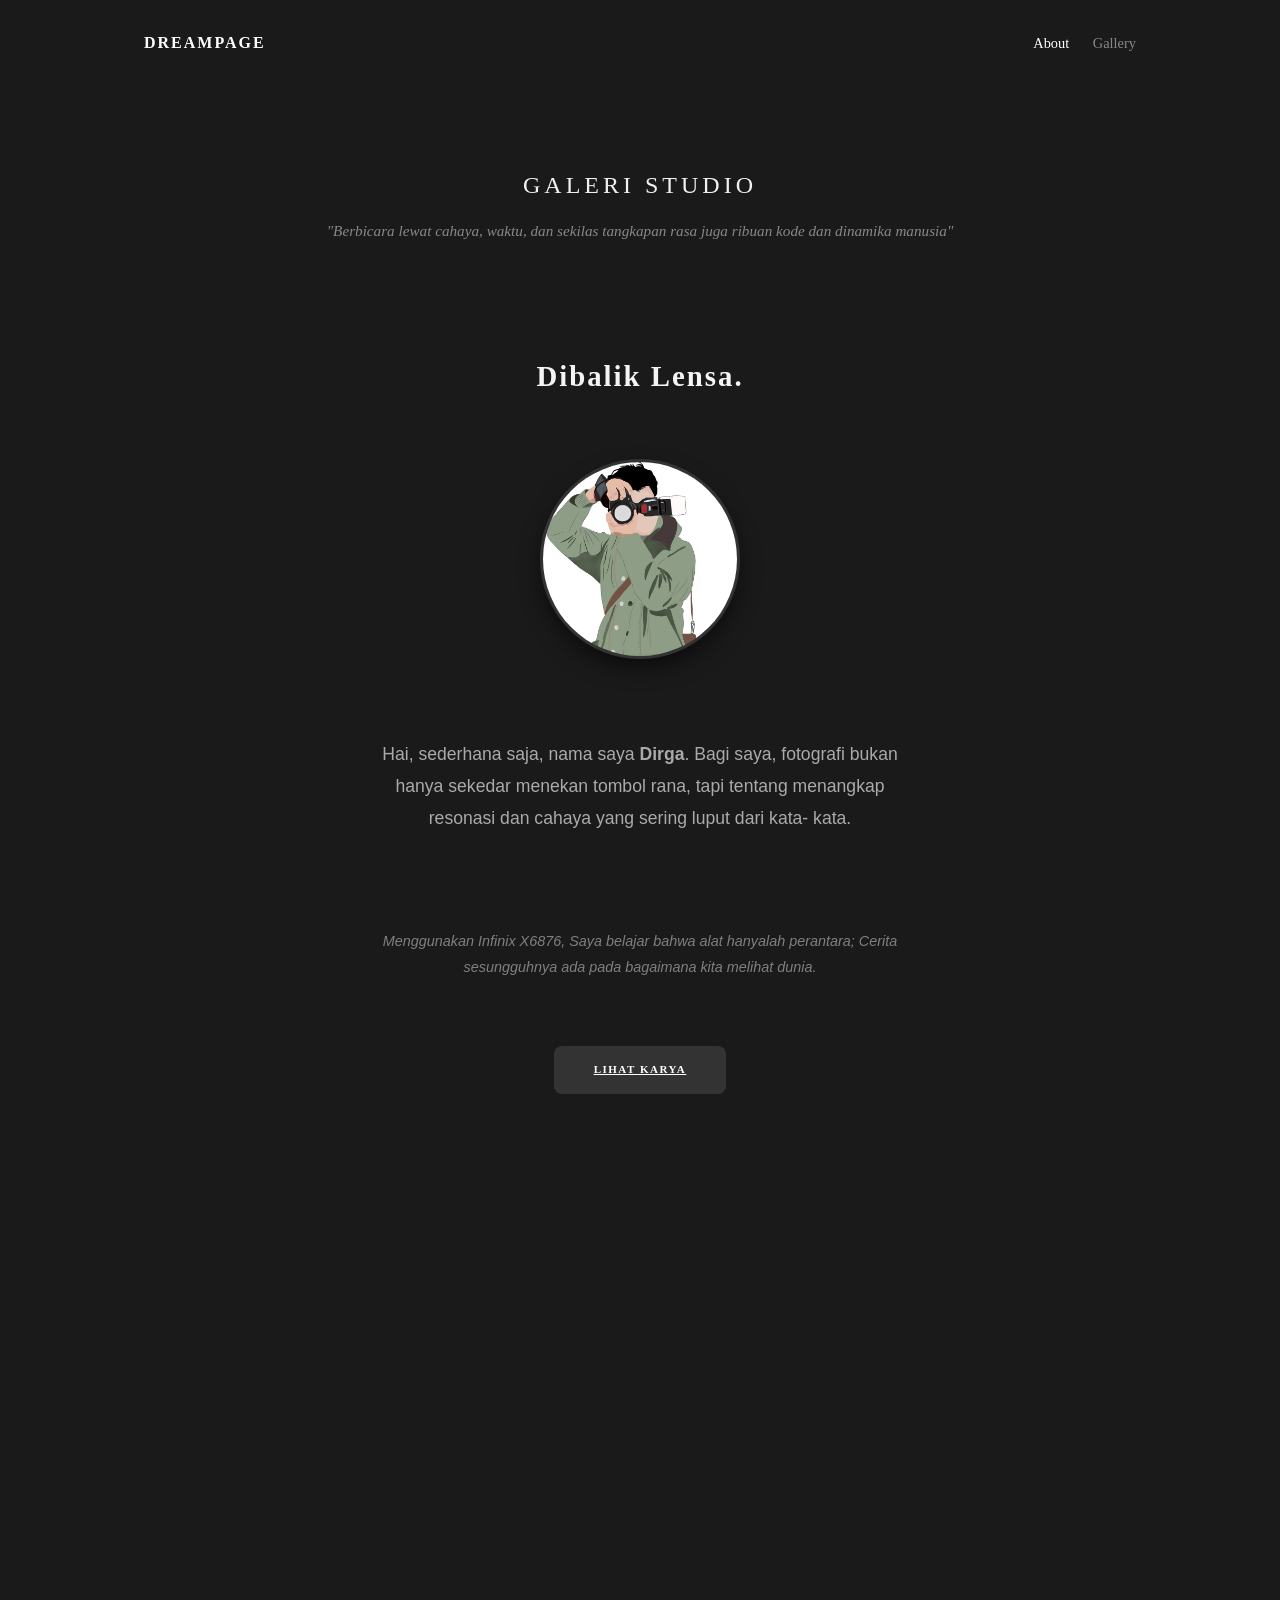
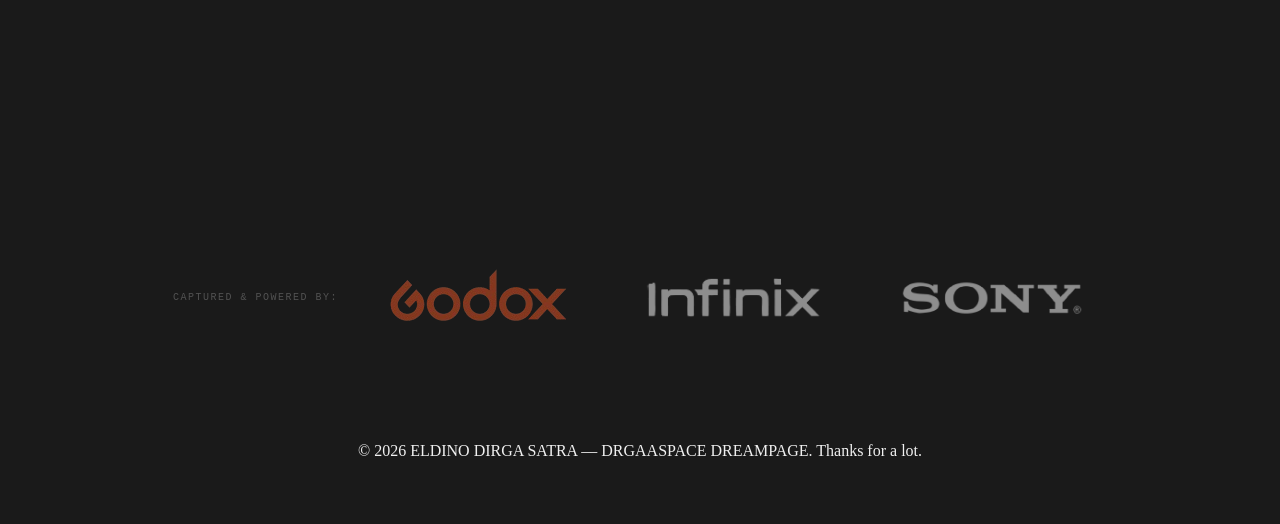
<file: index.html>
<!DOCTYPE html>
<html lang="id">
<head>
    <meta charset="UTF-8">
    <meta name="viewport" content="width=device-width, initial-scale=1.0">
    <title>Galeri Dirga | Cahaya & Rasa</title>
    <link rel="stylesheet"
    href="style.css">
    </head>
    <body>
      <nav class="navbar">
        <div class="logo">
          DREAMPAGE
        </div>
        <div class="nav-links">
          <a href="index.html" class="active">
            About
          </a>
          <a href="gallery.html">Gallery</a>
        </div>
      </nav>
      
      <header class="fade-in">
       <h1>Galeri Studio</h1>
        <p class="subtitle">"Berbicara lewat cahaya, waktu, dan sekilas tangkapan rasa juga ribuan kode dan dinamika manusia"</p>
      </header>
      
      <main class="container-about">
        <section class="about-me item">
                <h2>Dibalik Lensa.</h2>
                
                <img src="dirga.jpg" alt="Gambar author" class="profil-img">
      <p>
        Hai, sederhana saja, nama saya <strong>Dirga</strong>.
        Bagi saya, fotografi bukan hanya sekedar menekan tombol rana,
        tapi tentang menangkap resonasi dan cahaya yang sering luput dari kata- kata.
      </p>
      <p class="sub-text">
        Menggunakan <em>Infinix X6876</em>,
        Saya belajar bahwa alat hanyalah perantara;
        Cerita sesungguhnya ada pada bagaimana kita melihat dunia.
      </p>
      <a href="gallery.html" class="btn-primary">Lihat Karya</a>
        </section>
        
        <section class="guestbook item">
                  <div class="container-about">
                    <section id="contact">
          <h2>Tinggalkan Pesan</h2>
          <p class="sub-text">
            Tinggalkan Kritik dan Saran disini.
          </p>
          <form action="https://formspree.io/f/mqegbkzw" method="post" class="massage-form">
            <input type="text" name="name"
            placeholder="Nama Kamu...." required>
            <textarea name="massage" placeholder="Pesan Untuk Author" rows="4" required></textarea>
            <button type="submit">Kirim Pesan
            
            </button>
           
          </form>
        </div>
        <div class="social-link">
          <p>Temukan saya di</p>
          <div class="social-icons">
            <a href="https://www.instagram.com/drgaa_space?igsh=MXZwOTFvdHlmcmdybA==" target="_blank">📸 Instagram</a>
            <a href="https://github.com/drgaaspace/" target="_blank">
             💻 Github
            </a>
            <a href="mailto:satriarafale9@gmail.com" target="_blank">✉️ Email</a>
          </div>
        </div>
        </section>
        </section>
      </main>
      <footer>
        <div class="footer-gear">
          <span class="gear-label">Captured & Powered by:</span>
          <img src="godox.png" alt="logo godox" class=gear-logo-png">
          <img src="infinix.png" alt="logo infinix" class="gear-logo-png">
          <img src="sony.png" alt="logo sony" class="gear-logo-png">


        </div>
                &copy; 2026 ELDINO DIRGA SATRA — DRGAASPACE DREAMPAGE.
        Thanks for a lot.
      </footer>
      <script src="script.js"></script>
    </body>
    </html>
</file>
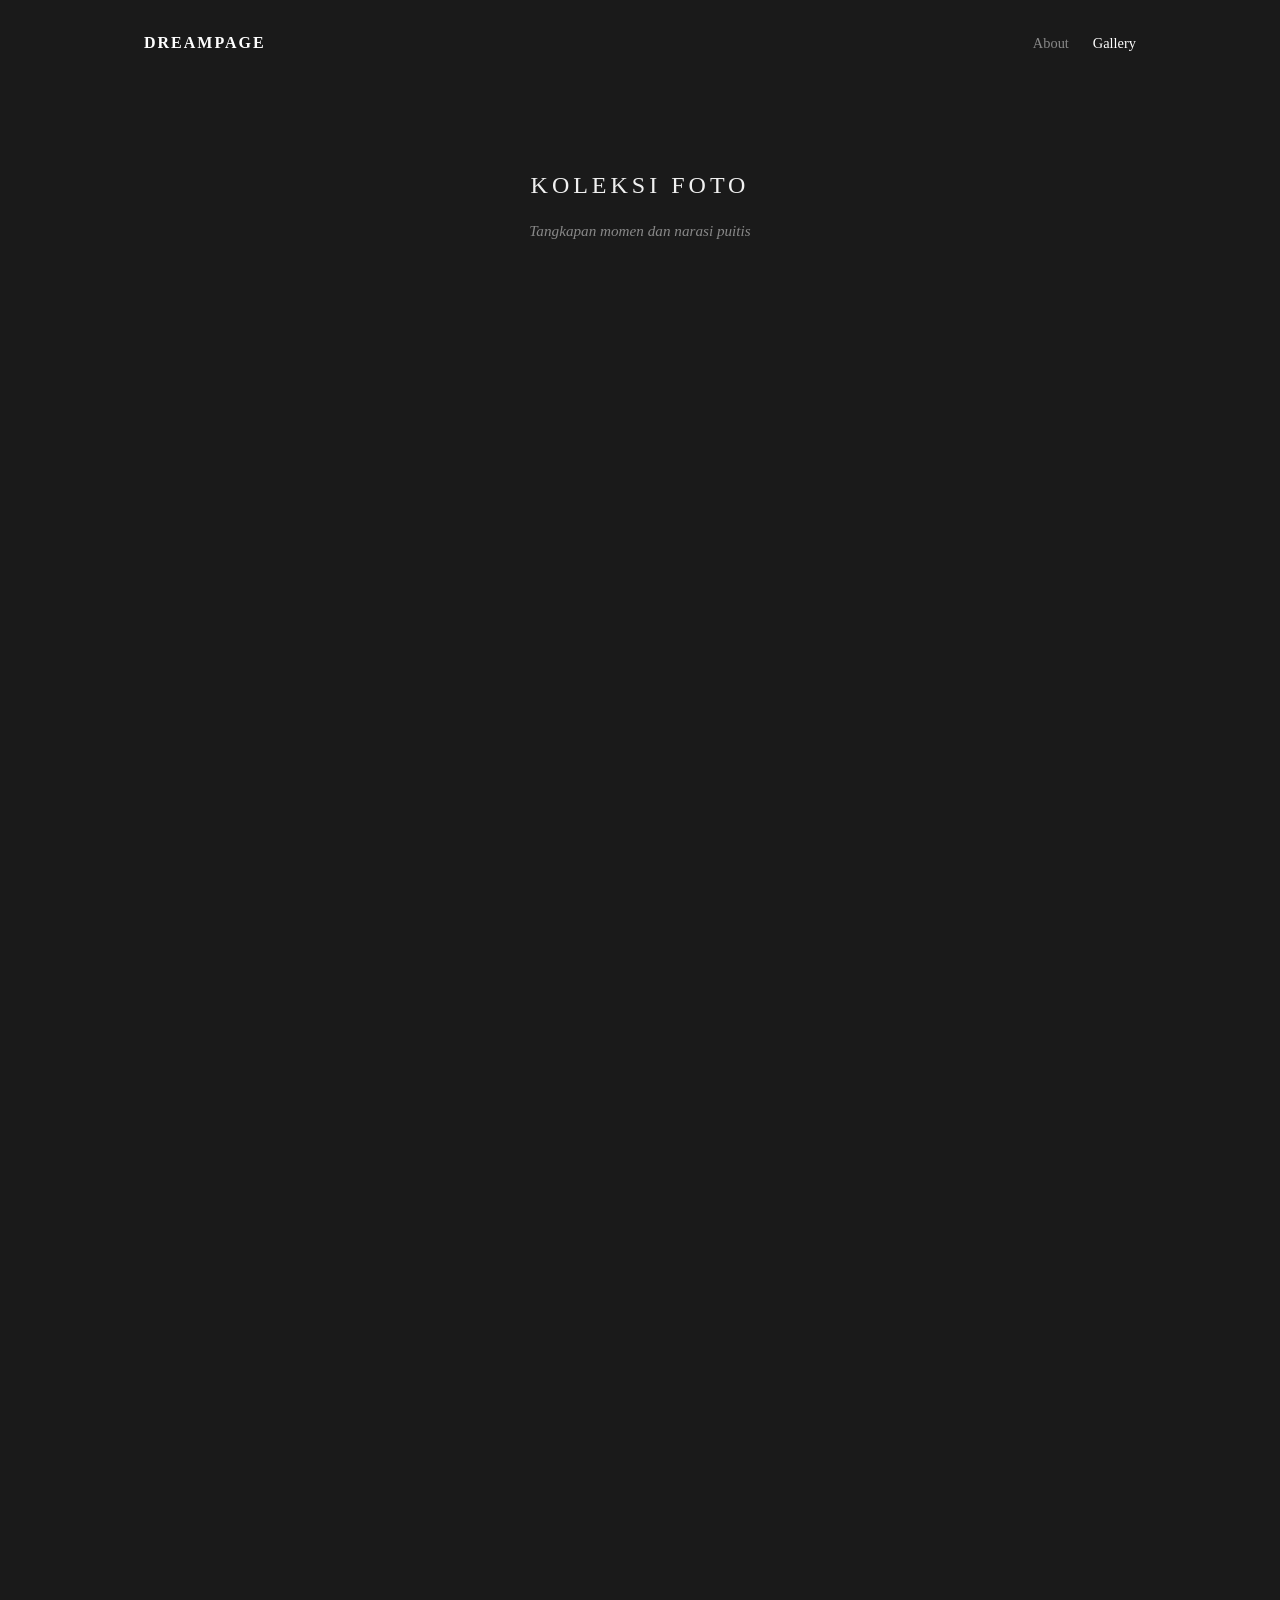
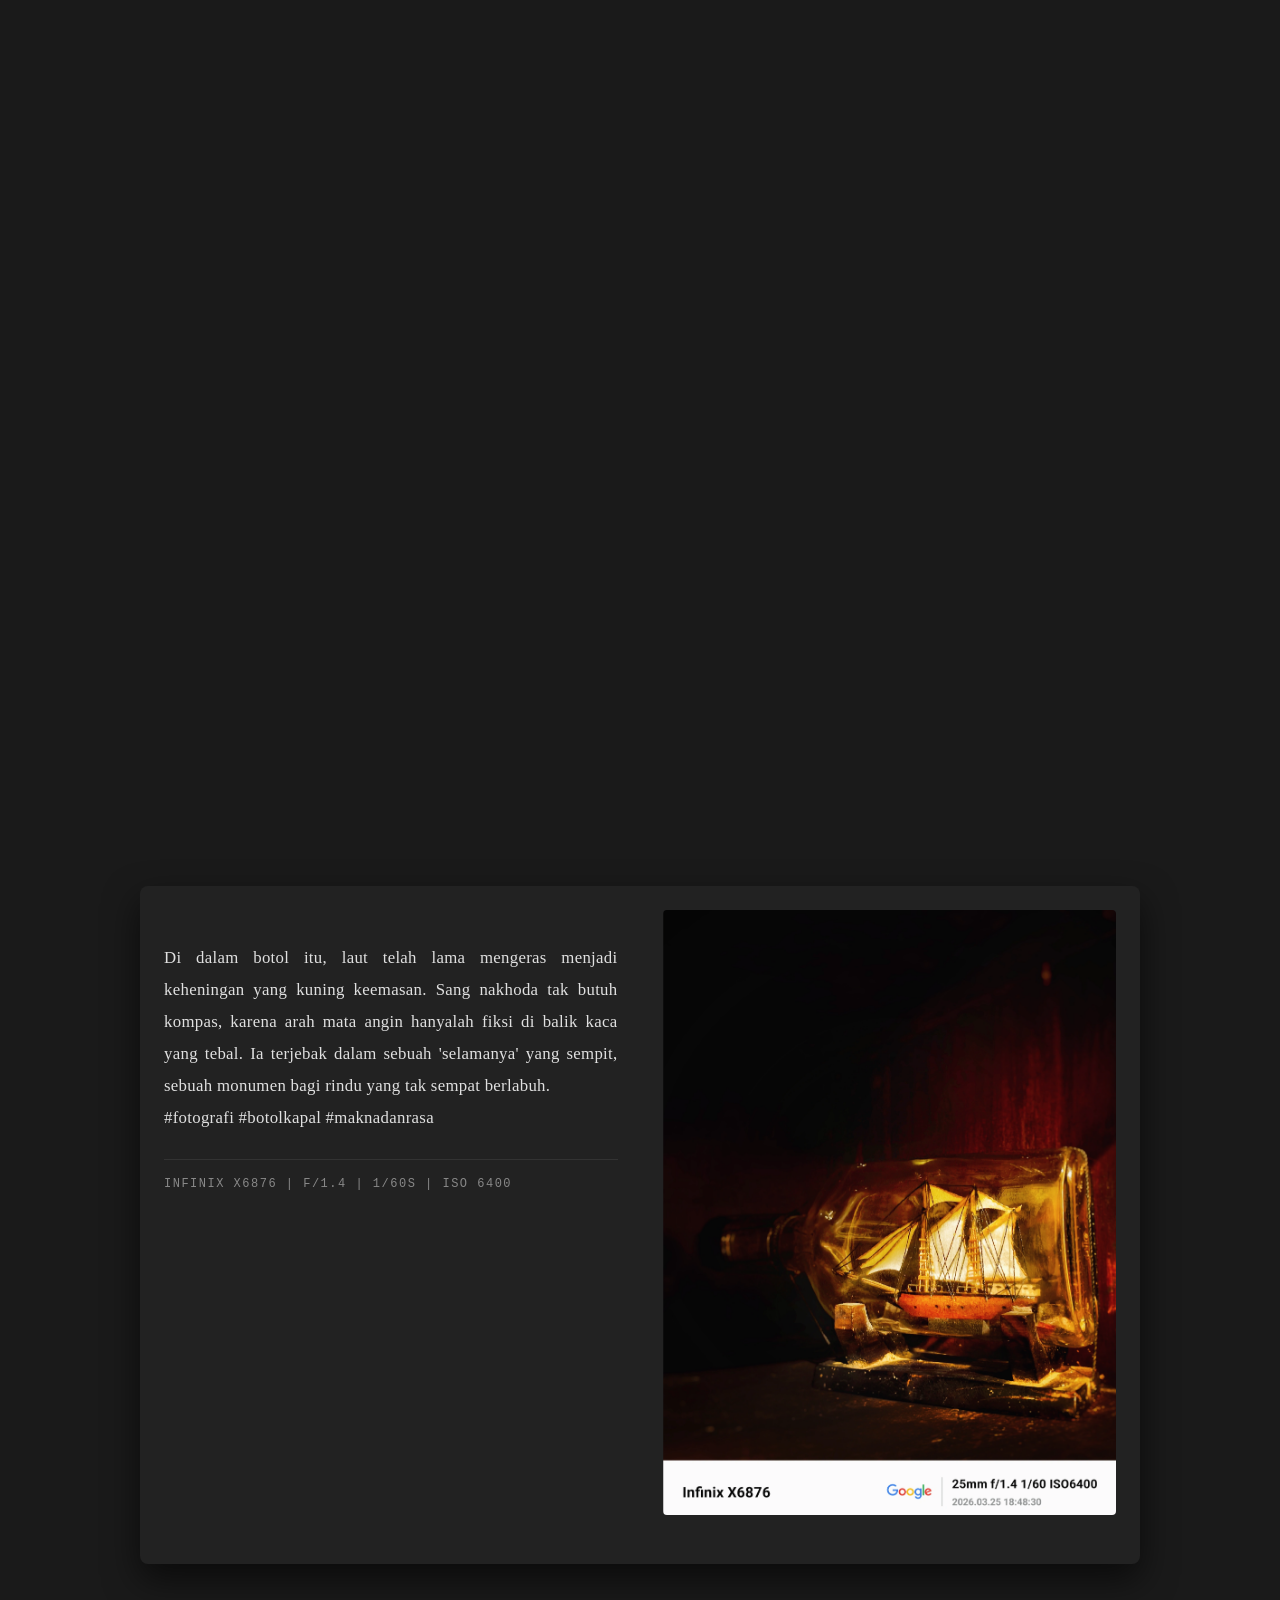
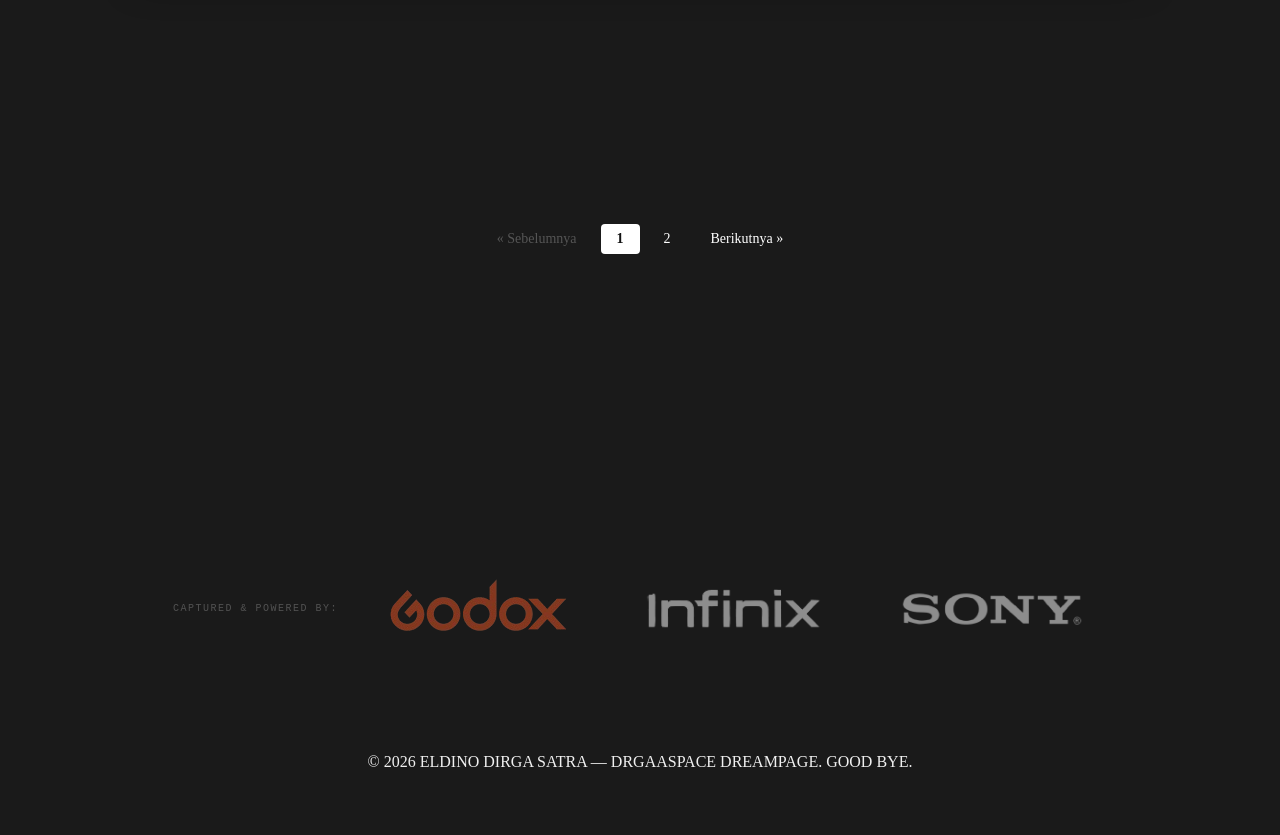
<file: gallery.html>
<!DOCTYPE html>
<html lang="id">
<head>
    <meta charset="UTF-8">
    <meta name="viewport" content="width=device-width, initial-scale=1.0">
    <title>Galeri Utama | Segala Hal tentang dunia dan dinamikanya</title>
    <link rel="stylesheet" href="style.css">
    </head>
    <body>
            <nav class="navbar">
        <div class="logo">
          DREAMPAGE
        </div>
        <div class="nav-links">
          <a href="index.html">About</a>
         
          <a href="gallery.html" class="active">Gallery</a>
        </div>
      </nav>
      
      <header>
        <h1>
          Koleksi Foto
        </h1>
        <p class="subtitle">
          Tangkapan momen dan narasi puitis
        </p>
      </header>
          <div class="container">

        <div class="item">
          <div class="card">
            <div class="card-image">
            <img src="kopi-brii.jpg" alt="Suasana Kopi Brii">
            </div>
          <div class="card-content">
            <p class="caption">
                Tahukah kamu? Bagaimana rasa bimbang itu menyerang dan kembali? Suatu saat ada hal yang akan kuceritakan dibalik kafe ini. Suatu saat mungkin juga cahaya cahaya itu akan redup dan menciptakan bimbang yang kembali menyerang. 

                Dua orang di dalam cafe itu mungkin tidak akan pernah tahu bahwa mereka adalah objek dari kontemplasiku malam ini. Tapi bagiku, mereka adalah bukti bahwa cahaya dan kehangatan itu nyata, dan aku, dengan caraku sendiri, sedang berjalan menuju ke sana lewat lensa, cerita dan ribuan kode yang semoga dapat mengubah dunia.
                 #ceritalensa #fotografer    #rasadankarsa
                
            </p>
            <p class="specs">Infinix X6876 | f/1.4 | 1/60s | ISO 6400</p>
             </div>
            </div>
        </div>

        <div class="item">
          <div class="card">
            <div class="card-image">
            <img src="senja.jpg" alt="Senja">
            </div>
            <div class="card-content">
            <p class="caption">
                Aku melihatnya dari jauh—
                bukan hanya karena ia bersinar,
                tapi karena aku tahu, ia berani untuk memulai.

                Cahaya itu indah—terlalu indah,
                hingga kadang aku merasa kecil di hadapannya.
                Seolah semua orang bisa mencapainya,
                kecuali aku yang masih tertahan di antara rimbun keraguan.

                Dan di saat itu,
                aku bertanya dalam diam…
                mengapa aku masih tertahan di antara rimbun keraguan?

                Aku sering memberi rasa pada sebuah tangkapan gambar, tetapi ironinya aku sendiri kehilangan rasa itu. Dimana aku sebenarnya? Sampai kapan aku harus terus kehilangan rasa yang sama?

                 #cahayafoto #matahari #rasadanmakna #fotografi
            </p>
            <p class="specs">Infinix X6876 | f/1.75 | 1/400s | ISO 100</p>
              </div>
            </div>
        </div>
  
        <div class="item">
          <div class="card">
             <div class="card-image">
          <img src="daun.jpg" alt="gambar daun">
              </div>
              <div class="card-content">
          <p class="caption">
              Alam telah membawa cerita, dan aku sebatas hanya mendengarkan.
              #naturephoto #photography #alam
          </p>
          
          <p class="specs">Infinix x6876 | f/1.75 | 1/80s | ISO 800</p>
         </div>
         </div>
         </div>
  
         <div class="item">
           <div class="card">
            <div class="card-image">
           <img src="wayang.jpg" alt="Gambar wayang">
           </div>
           <div class="card-content">
           <p class="caption">
             Wajahnya tak berbicara,
             namun sikapnya menyimpan kisah panjang tentang bertahan.
             Tentang waktu yang terus mengikis,
             namun tak pernah benar-benar mampu meruntuhkan makna.
             #budayaindonesia #heritage #fotografi
           </p>
           
           <p class="specs">Infinix X6876 | f/1.75 | 1/60s | ISO 273</p>
           </div>
           </div>
         </div>
  
         <div class="item">
           <div class="card">
            <div class="card-image">
           <img src="ayunan.jpg" alt="Gambar ayunan">
           </div>
           <div class="card-content">
           <p class="caption">
             Ayunan yang sudah lama berhenti. Ia tidak lagi mengejar ketinggian, tidak lagi menghibur tawa. Kini, ia hanya diam di tengah rimbunnya alam, menjadi tempat bagi kenangan untuk bersandar, dan bagi waktu untuk beristirahat. Masih ada keindahan dalam diamnya, di mana setiap goresan di kayunya adalah sebuah cerita.
             #ceritalensa #fotografi #rasadanmakna
           </p>
           
           <p class="specs">Infinix X6876 | f/1.75 | 1/75s | ISO 100</p>
           </div>
           </div>
         </div>
         
        <div class="item">
          <div class="card">
            <div class="card-image">
          <img src="kereta.jpg" alt="gambar kereta">
          </div>
          <div class="card-content">
          <p class="caption">
  Bagiku foto adalah cara dimana kita merasa, menyentuh dan mencintai apa yang telah tertangkap oleh kamera, ia akan mengingatkan tentang hal kecil setelah kita lupa segalanya. (~Aaron Siskind). 
Tidak ada foto yang sempurna, tetapi melalui ketidaksempurnaan itulah nyawa sebuah foto itu hidup, dari situlah kita akan sadar seberapa cepat dunia berjalan lewat cuplikan waktu, cahaya dan perasaan yang tak terlihat.

#fotografi #fotografer #captured #senjabercerita
          </p>
          
          <p class="specs">Infinix x6876 | f/1.75 | 1/169s | ISO 45</p>
         </div>
         </div>
         </div>
         
         <div class="item">
          <div class="card">
            <div class="card-image">
          <img src="topeng.jpg" alt="gambar topeng">
          </div>
          <div class="card-content">
          <p class="caption">
             Wajahnya tegas, mungkin ia adalah cerminan bagaimana waktu telah ia lewati, sepanjang suasana dan warna warni kehidupan, konon katanya, manusia akan tau sesuatu itu amat berharga setelah ia melewatinya, dan hanya akan ada 2 pilihan, bersyukur atau menyesal.
             #topengbudaya #heritage #fotografi
          </p>
          
          <p class="specs">Infinix x6876 | f/1.75 | 1/60s | ISO 311</p>
         </div>
         </div>
         </div>
         
         <div class="item">
          <div class="card">
            <div class="card-image">
          <img src="ukiran.jpg" alt="gambar ukiran kayu">
          </div>
          <div class="card-content">
          <p class="caption">
 Menarik bukan? Mungkin terlintas sejenak, bagaimana bisa seorang manusia mengukir seperti itu? 
 Pernahkah kamu berpikir bahwa setiap lekuk ini adalah rekaman waktu? Kayu yang diam ini menyimpan ribuan ketukan palu dan kesabaran seorang pemahat yang mungkin sudah tak ada lagi.
 #ukirankayu #ukirandanwaktu #fotografi
          </p>
          
          <p class="specs">Infinix x6876 | f/1.75 | 1/100s | ISO 500</p>
         </div>
         </div>
         </div>
         
         <div class="item">
           <div class="card">
            <div class="card-image">
             <img src="jembatan.jpg" alt="gambar jembatan">
             </div>
             <div class="card-content">
             <p class="caption">
              Tersembunyi di balik simfoni dedaunan yang berbisik ditiup angin, jembatan merah ini berdiri anggun di atas aliran air yang tenang. Setiap langkah di atasnya adalah perjalanan menuju kedamaian, menjauhkan kita sejenak dari hiruk-pikuk kehidupan. Di sinilah, di bawah bayang-bayang pepohonan yang rindang, alam menawarkan pelukan tenangnya, mengundang kita untuk merenung dan menemukan harmoni yang terlupakan.
              
#jembatansimfoni  #fotografi  #ceritakita 
             </p>
             <p class="specs">
               Infinix x6876 | f/1.75 | 1/80s | ISO 750
             </p>
             </div>
           </div>
         </div>
         
         <div class="item">
           <div class="card">
            <div class="card-image">
             <img src="botol.jpg" alt="Gambar botol">
             </div>
             <div class="card-content">
             <p class="caption">
               Di dalam botol itu, laut telah lama mengeras menjadi keheningan yang kuning keemasan. Sang nakhoda tak butuh kompas, karena arah mata angin hanyalah fiksi di balik kaca yang tebal. Ia terjebak dalam sebuah 'selamanya' yang sempit, sebuah monumen bagi rindu yang tak sempat berlabuh.
#fotografi #botolkapal #maknadanrasa
             </p>
             <p class="specs">
               Infinix x6876 | f/1.4 | 1/60s | ISO 6400 
             </p>
           </div>
           </div>
         </div>
         <div class="pagination-container">
          <nav class="pagination">
            <span class="page-link disabled">&laquo; Sebelumnya</span>
            <a href="gallery.html" class="page-link active">1</a>
            <a href="gallery2.html" class="page-link">2</a>
            <a href="gallery2.html" class="page-link">Berikutnya &raquo;</a>      
          </nav>
         </div>
      
      
      <footer>
        <div class="footer-gear">
          <span class="gear-label">Captured & Powered by:</span>
         <img src="godox.png" alt="logo godox" class=gear-logo-png">
          <img src="infinix.png" alt="logo infinix" class="gear-logo-png">
          <img src="sony.png" alt="logo sony" class="gear-logo-png">



        </div>
        &copy; 2026 ELDINO DIRGA SATRA — DRGAASPACE DREAMPAGE. GOOD BYE.
        
      </footer>
      <script src="script.js"></script>
      </body>
      </html>
</file>
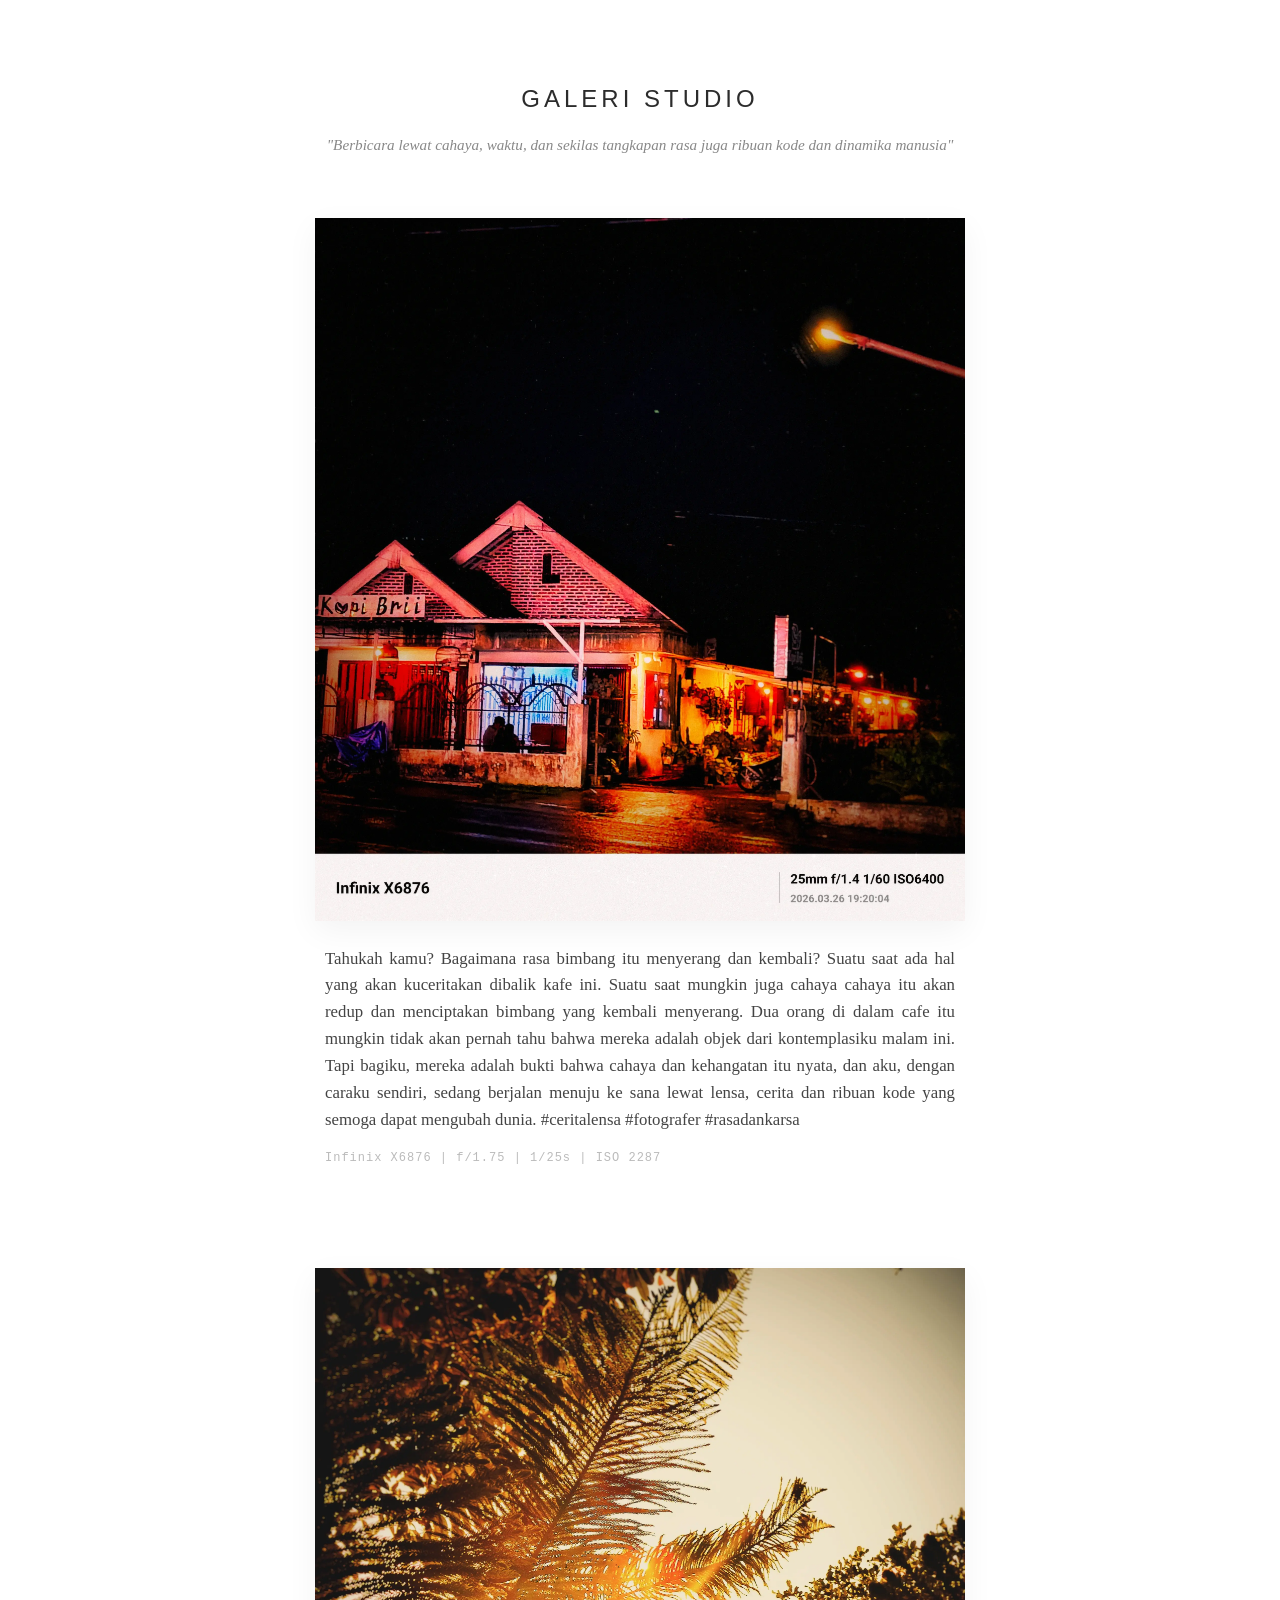
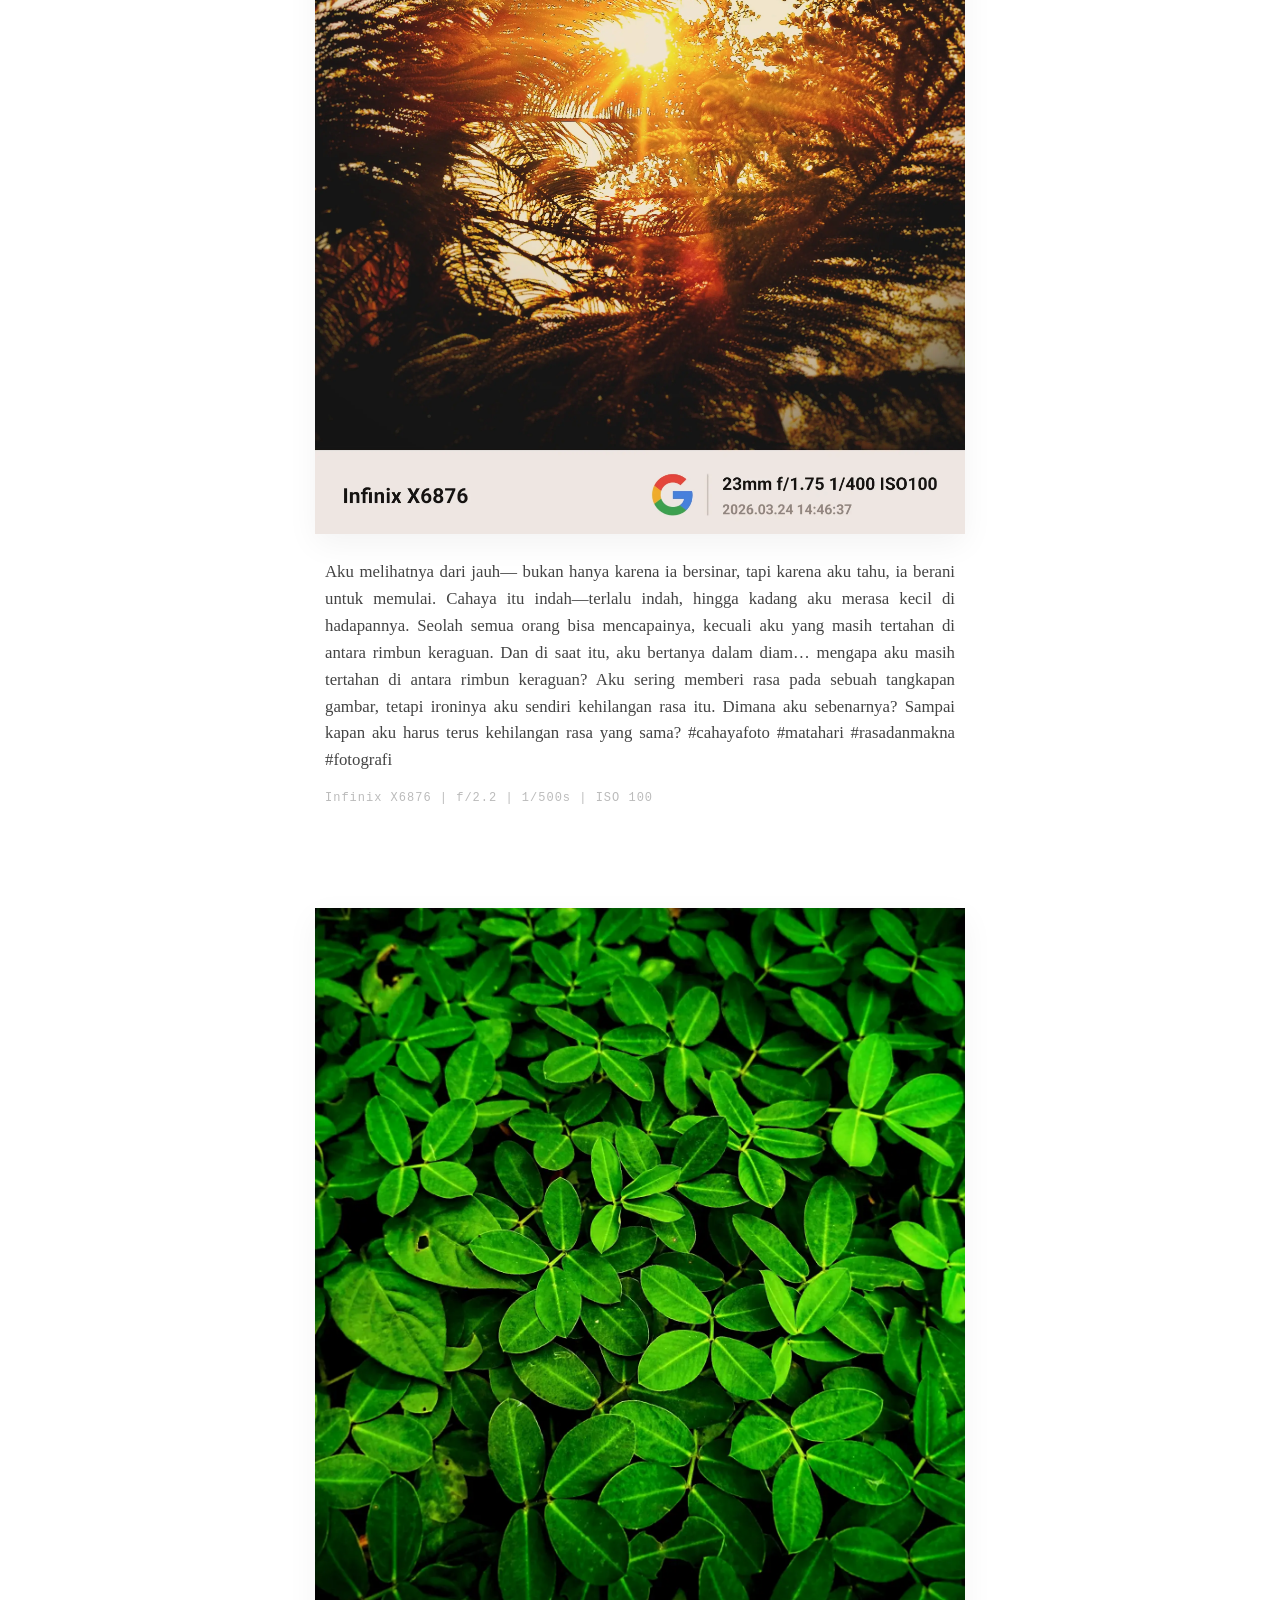
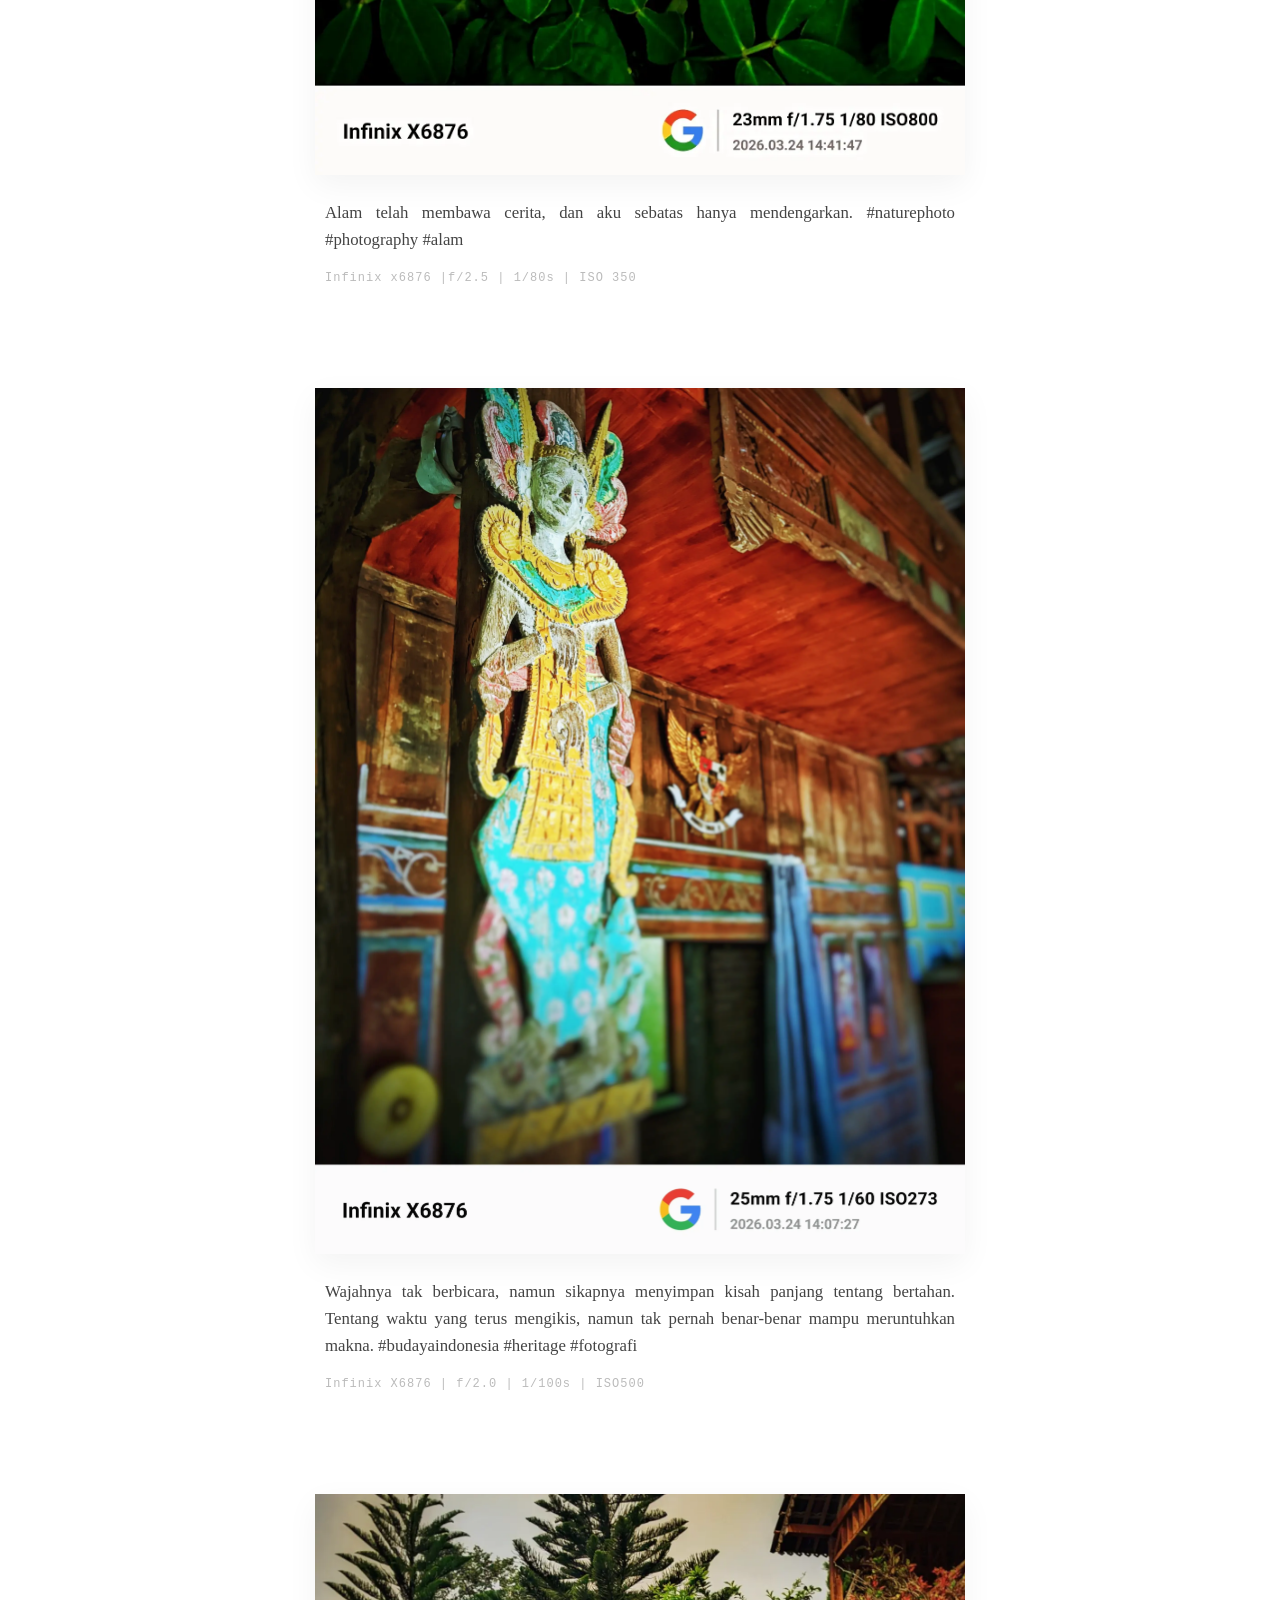
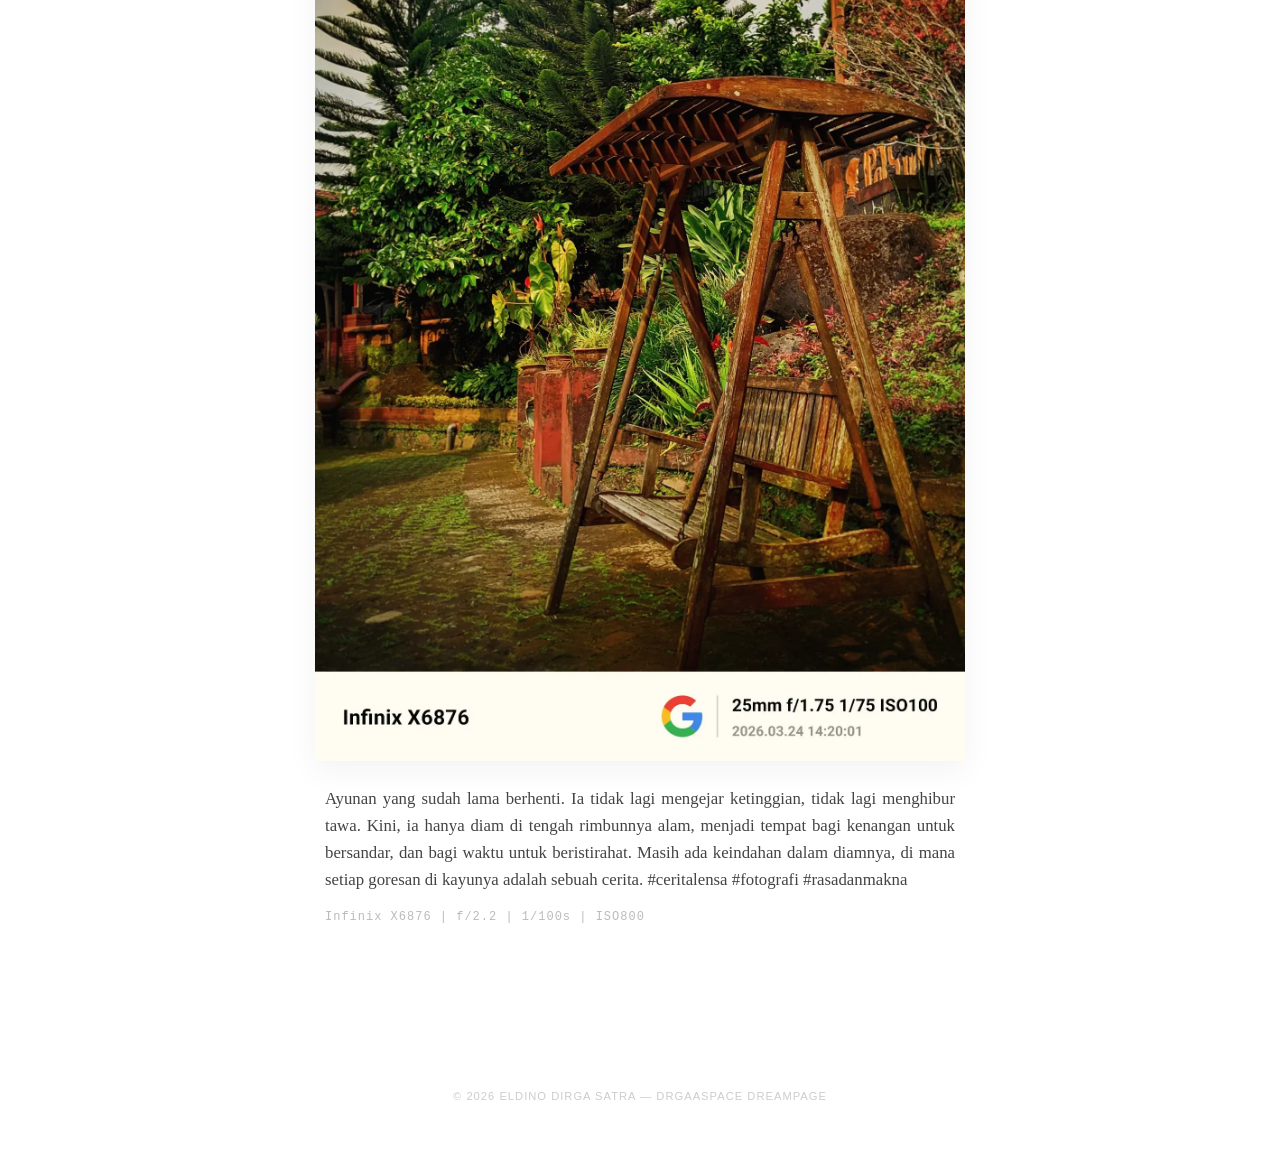
<file: WebPhoto.html>
<!DOCTYPE html>
<html lang="id">
<head>
    <meta charset="UTF-8">
    <meta name="viewport" content="width=device-width, initial-scale=1.0">
    <title>Galeri Dirga | Cahaya & Rasa</title>
    <style>
        /* Reset & Base */
        * { margin: 0; padding: 0; box-sizing: border-box; }
        
        body {
            background-color: #ffffff; /* Putih Bersih */
            color: #2c2c2c;
            font-family: 'Helvetica Neue', Arial, sans-serif;
            line-height: 1.6;
            display: flex;
            flex-direction: column;
            align-items: center;
            padding: 0 20px;
        }

        /* Header Section */
        header {
            text-align: center;
            padding: 80px 0 60px 0;
            max-width: 700px;
        }

        h1 {
            font-weight: 300;
            letter-spacing: 4px;
            text-transform: uppercase;
            font-size: 1.5rem;
            margin-bottom: 15px;
        }

        .subtitle {
            font-family: 'Georgia', serif;
            font-style: italic;
            color: #888;
            font-size: 0.95rem;
        }

        /* Gallery Container */
        .container {
            width: 100%;
            max-width: 650px;
        }

        /* Item Setiap Foto */
        .item {
            margin-bottom: 100px; /* Jarak jauh antar karya agar terasa lega */
        }

        .item img {
            width: 100%;
            height: auto;
            display: block;
            margin-bottom: 25px;
            /* Opsional: bayangan sangat halus */
            box-shadow: 0 10px 30px rgba(0,0,0,0.05);
        }

        /* Caption puitis */
        .caption {
            font-family: 'Georgia', serif;
            font-size: 1.05rem;
            color: #444;
            text-align: justify;
            margin-bottom: 15px;
            padding: 0 10px;
        }

        /* Data Teknis (Exif) */
        .specs {
            font-family: monospace;
            font-size: 0.75rem;
            color: #bbb;
            letter-spacing: 1px;
            padding: 0 10px;
        }

        /* Footer */
        footer {
            padding: 60px 0;
            font-size: 0.7rem;
            color: #ccc;
            letter-spacing: 1px;
            text-transform: uppercase;
        }

        /* Responsif untuk layar kecil */
        @media (max-width: 480px) {
            header { padding: 50px 0 40px 0; }
            h1 { font-size: 1.2rem; }
            .item { margin-bottom: 60px; }
        }
    </style>
</head>
<body>

    <header>
        <h1>Galeri Studio</h1>
        <p class="subtitle">"Berbicara lewat cahaya, waktu, dan sekilas tangkapan rasa juga ribuan kode dan dinamika manusia"</p>
    </header>

    <div class="container">

        <div class="item">
            <img src="kopi-brii.jpg" alt="Suasana Kopi Brii">
            <p class="caption">
                Tahukah kamu? Bagaimana rasa bimbang itu menyerang dan kembali? Suatu saat ada hal yang akan kuceritakan dibalik kafe ini. Suatu saat mungkin juga cahaya cahaya itu akan redup dan menciptakan bimbang yang kembali menyerang. 

                Dua orang di dalam cafe itu mungkin tidak akan pernah tahu bahwa mereka adalah objek dari kontemplasiku malam ini. Tapi bagiku, mereka adalah bukti bahwa cahaya dan kehangatan itu nyata, dan aku, dengan caraku sendiri, sedang berjalan menuju ke sana lewat lensa, cerita dan ribuan kode yang semoga dapat mengubah dunia.
                 #ceritalensa #fotografer    #rasadankarsa
                
            </p>
            <p class="specs">Infinix X6876 | f/1.75 | 1/25s | ISO 2287</p>
        </div>

        <div class="item">
            <img src="senja.jpg" alt="Senja">
            <p class="caption">
                Aku melihatnya dari jauh—
                bukan hanya karena ia bersinar,
                tapi karena aku tahu, ia berani untuk memulai.

                Cahaya itu indah—terlalu indah,
                hingga kadang aku merasa kecil di hadapannya.
                Seolah semua orang bisa mencapainya,
                kecuali aku yang masih tertahan di antara rimbun keraguan.

                Dan di saat itu,
                aku bertanya dalam diam…
                mengapa aku masih tertahan di antara rimbun keraguan?

                Aku sering memberi rasa pada sebuah tangkapan gambar, tetapi ironinya aku sendiri kehilangan rasa itu. Dimana aku sebenarnya? Sampai kapan aku harus terus kehilangan rasa yang sama?

                 #cahayafoto #matahari #rasadanmakna #fotografi
            </p>
            <p class="specs">Infinix X6876 | f/2.2 | 1/500s | ISO 100</p>
        </div>
        
        <div class="item">
          <img src="daun.jpg" alt="gambar daun">
          <p class="caption">
              Alam telah membawa cerita, dan aku sebatas hanya mendengarkan.
              #naturephoto #photography #alam
          </p>
          
          <p class="specs">Infinix x6876 |f/2.5 | 1/80s | ISO 350</p>
         </div>
         
         <div class="item">
           <img src="wayang.jpg" alt="Gambar wayang">
           <p class="caption">
             Wajahnya tak berbicara,
             namun sikapnya menyimpan kisah panjang tentang bertahan.
             Tentang waktu yang terus mengikis,
             namun tak pernah benar-benar mampu meruntuhkan makna.
             #budayaindonesia #heritage #fotografi
           </p>
           
           <p class="specs">Infinix X6876 | f/2.0 | 1/100s | ISO500</p>
         </div>
         
         <div class="item">
           <img src="ayunan.jpg" alt="Gambar ayunan">
           <p class="caption">
             Ayunan yang sudah lama berhenti. Ia tidak lagi mengejar ketinggian, tidak lagi menghibur tawa. Kini, ia hanya diam di tengah rimbunnya alam, menjadi tempat bagi kenangan untuk bersandar, dan bagi waktu untuk beristirahat. Masih ada keindahan dalam diamnya, di mana setiap goresan di kayunya adalah sebuah cerita.
             #ceritalensa #fotografi #rasadanmakna
           </p>
           
           <p class="specs">Infinix X6876 | f/2.2 | 1/100s | ISO800</p>
         </div>
           
         
      </div>

    <footer>
        &copy; 2026 ELDINO DIRGA SATRA — DRGAASPACE DREAMPAGE
    </footer>

</body>
</html>
</file>
<file: style.css>
/* Reset & Base */
        * { margin: 0; padding: 0; box-sizing: border-box; }
        
        html {
          scroll-behavior: smooth;
        }
        
        body {
            background-color: #1a1a1a; /* abu-abu tua */
            color: #f0f0f0;
            font-family: 'Playfair Display', 'Georgia' serif;
            line-height: 1.6;
            display: flex;
            flex-direction: column;
            align-items: center;
            padding: 0 20px;
        }
        
           /*Tombol Navigasi Baru*/
           .navbar {
             width: 100%;
             display: flex;
             justify-content: space-between;
             padding: 30px 10%;
             align-items: center;
           }
             
             .logo {
               font-weight: bold;
               letter-spacing: 2px;
               color: #fff;
             }
               .nav-links a {
                 text-decoration: none;
                 color: #888;
                 margin-left: 20px;
                 font-size: 0.9rem;
                 transition: 0.3s;
                 
               }
               
               .nav-links a.active,.nav-links a:hover { color: #fff;}
               
        
        

        /* Header Section */
        header {
            text-align: center;
            padding: 80px 0 60px 0;
            max-width: 700px;
        }

        h1 {
            font-weight: 300;
            letter-spacing: 4px;
            text-transform: uppercase;
            font-size: 1.5rem;
            margin-bottom: 15px;
        }

        .subtitle {
            font-family: 'Georgia', serif;
            font-style: italic;
            color: #888;
            font-size: 0.95rem;
        }

        /* Gallery Container */
        .container {
            width: 100%;
            max-width: 1000px;
            display: flex;
            flex-direction: column;
            gap: 120px;
            margin-top: 50px;

        }

        .item img {
            width: 100%;
            height: auto;
            display: block;
            margin-bottom: 25px;
 
        }
        
        /*Bingkai Foto*/
        .card {
          background-color:#222;/*abu abu gelap*/
          padding: 24px;/*jarak antara foto dan tepi kotak (bingkai)*/
          border-radius: 8px;/*membuat sudut kotak sedikit tumpul*/
          box-shadow: 0 15px 35px rgba(0,0,0,0.6);
          display: flex;
          align-items: flex-start;
          gap: 45px;
          width: 100%;
          margin-bottom: 0;
        }

        
        .card-image {
              
          flex: 1;
          width: 50%;

        }


        .card-image img {
          width: 100%;
          height: auto;
          display: block;
          border-radius: 4px;

        }


        .card-image img:hover {
          transform: scale(1.02);

        }


        .card-content {
          flex: 1;
          width: 50%;
          display: flex;
          flex-direction: column;
          justify-content: space-between;
          height: 100%;

        }


        .item:nth-child(even) .card {
         flex-direction: row-reverse;
        }






        /* Caption puitis */
        .caption {
            font-family: 'Georgia', serif;
            font-size: 1.05rem;
            color: #e0e0e0;
            text-align: justify;
            line-height: 1.9;
            margin-bottom: 25px;
            letter-spacing: 0.3px;
            white-space: pre-line;
        }


        .item:nth-child(even) .caption{

          text-align: justify;
        }

        /* Data Teknis (Exif) */
        .specs {
            font-family: 'Courier New',monospace;
            font-size: 0.75rem;
            color: #888;
            letter-spacing: 1.5px;
            padding-top:  15px;
            text-transform: uppercase;
            border-top: 1px solid #333;
            display: flex;
            justify-content: space-between;
            width: 100%;
        }

        /* Footer */
        footer {
            
            display: flex;
            flex-direction: column;
            align-items: center;
            justify-content: center;
            gap: 25px;
            padding: 80px 0 60px 0;
            width: 100%;
        }

         .footer-gear {
          display: flex;
          flex-wrap: wrap;
          align-items: center;
          justify-content: center;
          gap: 28px;
          opacity: 0.5;
          transition: opacity 0.4s ease;
         }

         footer:hover .footer-gear {
          opacity: 0.9;
         }

         .gear-label {
          font-family: 'Courier New',monospace;
          font-size: 10px;
          color: #888888;
          text-transform: uppercase;
          letter-spacing: 1.5px;
         }

         
         .gear-logo-png {
          height: 14px !important;  /* Tinggi dasar seragam */
          width: auto !important;   /* Lebar otomatis proporsional */
          display: block;
          object-fit: contain;
          
          /* MEMAKSA SEMUA WARNA LOGO MENJADI PUTIH MINIMALIS */
          filter: brightness(0) invert(1); 
         }

         img[src="sony.png"] {
          height: 230px !important;
         }

         img[src="infinix.png"] {
          height: 230px !important;
         }
         .copyright {
          font-family: 'Courier New',monospace;
          font-size: 11px;
          letter-spacing: 1px;
          color: #555555;
          text-transform: uppercase;
         }
               .btn-primary {
                 display: inline-block;
                 margin-top: 25px;
                 padding: 15px 40px;
                 background: #333;
                 color: #fff;
                 text-decoration-color: none;
                 border-radius: 8px;
                 font-size: 11px;
                 font-weight: bold;
                 letter-spacing: 1.5px;
                 text-transform: uppercase;
                 transition: 0.3s;
               }
              
              
               .btn-primary:hover {background: #444;
               transform: scale(1.05);}
               
               /*animasi*/
               .fade-in {animation: fadeInUp 1.5s ease-out;}
               
               
       /*semua foto harus disembunyikan*/
       .item {
        width: 100%;
         margin-bottom: 100px; /* Jarak jauh antar karya agar terasa lega */
            display: flex;
            flex-direction: column;
            align-items: center;
            margin-top: 50px; 
         opacity: 0;
         transform: translateY(40px);
         transition: opacity 1s ease-out,
                    transform 1s ease-out;
       }
       
        /*pemicu animasi*/
       .item.animate-in {
         opacity: 1;
         transform: translateY(0);
       }
 
       /*about me*/
       .about me {
         padding: 60px 20px;
         text-align: center;
         max-width: 700px;
         margin: 0 auto;
       }
       
       /*about-me h2*/
       .about-me h2 {
         font-family: 'playfair Display',serif;
         font-size: 1.8rem;
         letter-spacing: 2px;
         color: #f4f4f4;
         margin-bottom: 20px;
       }
       
       /*about-me p*/
       .about-me p {
         padding: 40px 20px;
         line-height: 1.8;
         font-family: 'inter',sans-serif;
         line-height: 1,6;
         color: #aaa;
         font-size: 1.1rem;
       }
       
       /*sub-text*/
       .sub-text {
         margin-top: 15px;
         font-size: 0.9rem!important;
         font-style: italic;
         opacity: 0.7;
       }
       
       .container-about {
         max-width: 600px;
         margin: 0 auto;
         text-align: center;
       }
         
         .guestbook {
           padding: 60px 20px;
           background-color: #1a1a1a;
           text-align: center;
           margin: 0 auto;
           max-width: 600px;
         }
       
         .massage-form {
           display: flex;
           flex-direction: column;
           gap: 15px;
           max-width: 90%;
           margin: 30px auto;
           align-items: center;
           
           }
           
           .massage-form input,
           .massage-form textarea {
             width: 100%;
             background: rgba(255, 255, 255, 0.05);
             border: 1px solid #444;
             color: #fff;
             padding: 12px;
             border-radius: 8px;
             font-family: inherit;
             box-sizing: border-box;
             max-width: 400px;
           }
           
           .massage-form input:focus,
           .massage-form textarea:focus {
             border-color: #666;
             outline: none;
           }
           
           .massage-form button {
             width: 100%;
             max-width: 400px;
             background: #333;
             color: #fff;
             border: none;
             padding: 15px;
             cursor: pointer;
             transition: 0.3s;
             letter-spacing: 2px;
             text-transform: uppercase;
             border-radius: 8px;
           }
           
           .massage-form button:hover {
             background: #444;
           }
           
           .profil-img {
             display: block !important;
             width: 200px !important;
             height: 200px !important;
             object-fit: cover !important;
             border-radius: 50% !important;
             margin: 40px auto !important;
             border: 3px solid #333;
             box-shadow: 0 10px 20px rgba(0,0,0,0.5) !important;
             transition: 0.3s ease;
           }
           .profil-img:hover {
             transform: scale(1.05);
             border-color: #555;
             
           }
           
           .social-links {
             margin-top: 40px;
             text-align: center;
             border-top: 1px solid #333;
             padding-top: 20px;
           }
           
           .social-links p {
             font-size: 0.9rem;
             color: #888;
             margin-bottom: 15px;
           }
           
           .social-icons {
             display: flex;
             justify-content: center;
             gap: 20px;
           }
           
           .social-icons a {
             color: #fff;
             text-decoration: none;
             font-size: 0.8rem;
             letter-spacing: 1px;
             text-transform: uppercase;
             transition: 0.3s;
             opacity: 0.7;
           }
           .social-icons a:hover {
             opacity:1;
             color: #007bff;
           }
           
           
           /* Responsif untuk layar kecil */
        @media (max-width: 768px) {
          .card, .item:nth-child(even) .card {
            flex-direction: column;
            gap: 25px;
            padding: 16px;
          }
          .card-image, .card-content {
            width: 100%;
          }
          .container{
            gap: 80px;
          }

        }

          .pagination-container {
            width: 100%;
            display: flex;
            justify-content: center;
            margin: 40px 0;

          }

          .pagination {
            display: flex;
            gap: 8px;
            align-items: center;

          }
            
          .page-link {
            display: inline-block;
            color: #ffffff;
            text-decoration: none;
            padding: 8px 16px;
            border-radius: 4px;
            font-family: inherit;
            font-size: 14px;
            line-height: 1;
            transition: all 0.3s ease;
          }

          .page-link:hover:not(.disabled):not(.active) {
            background-color: #ffffff;
            color: #121212;
            border-color: #ffffff;

          }
           
          .page-link.active {
            background-color: #ffffff;
            color: #121212;
            border-color: #ffffff;
            font-weight: bold;
            cursor: default;
          }

          .page-link.disabled {
            color: #555555;
            border-color: #222222;
            cursor: not-allowed;
          }



        
  
        /* Mendesain gerakan:Gerakan foto munculdari bawah fadeInUp*/
        @keyframes fadeInUp {
          from{
            opacity: 0;
            transform: translateY(30px);/*mulai dari 30px di bawah posisi asli */
          }
          to{
            opacity: 1;
            transform: translateY(0); /*kembali ke posisi asli*/
            
          }
        }
</file>
